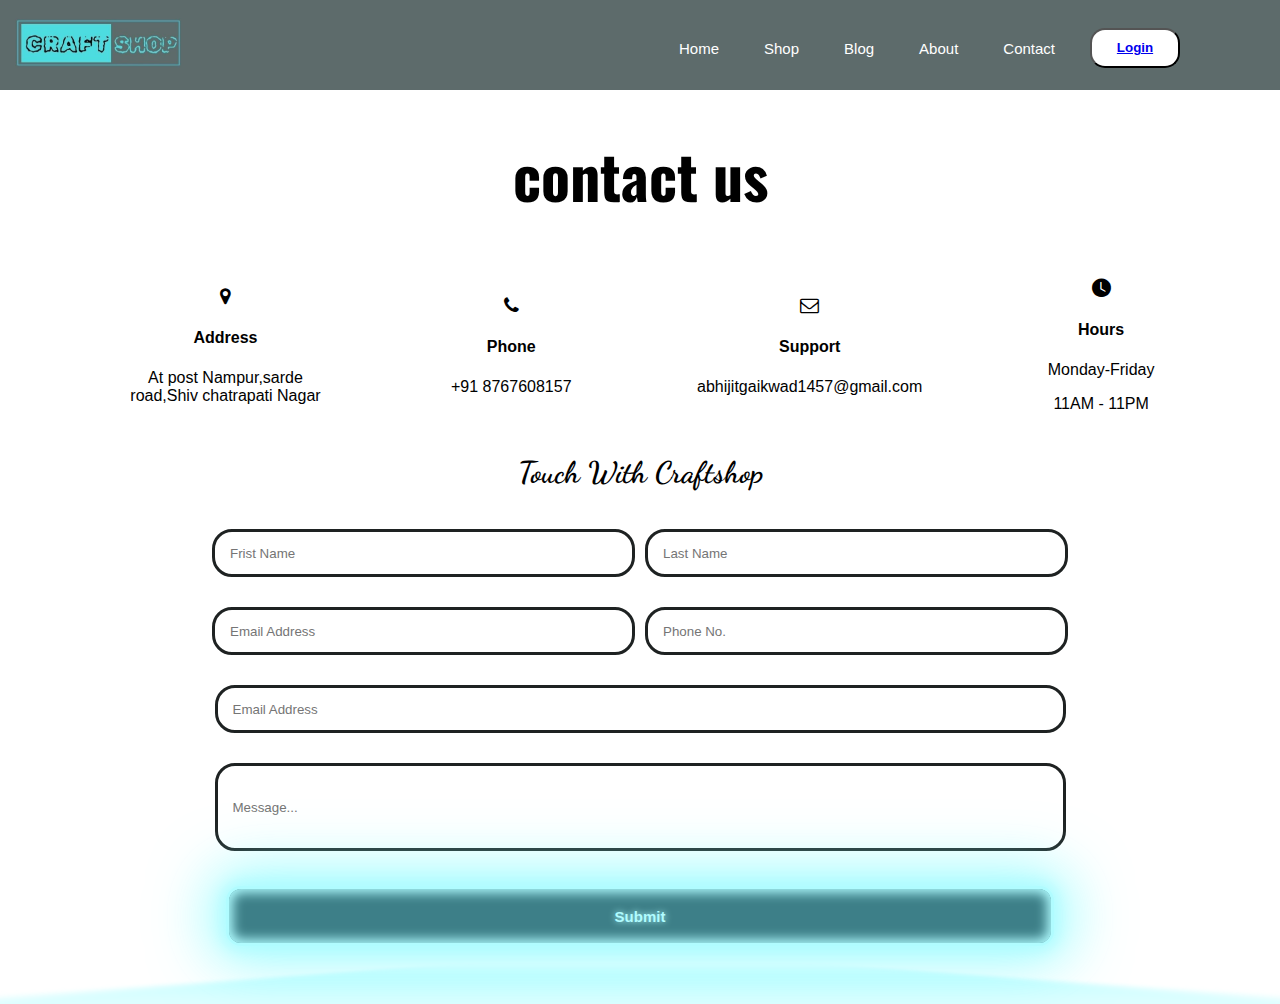
<file: subpages/contact_us.html>
<!DOCTYPE html>
<html lang="en">

<head>
    <meta charset="UTF-8">
    <meta name="viewport" content="width=device-width, initial-scale=1.0">
    <title>Document</title>
    <link rel="stylesheet" href="https://maxcdn.bootstrapcdn.com/font-awesome/4.7.0/css/font-awesome.min.css">
    <link rel="stylesheet" href="https://cdnjs.cloudflare.com/ajax/libs/font-awesome/4.7.0/css/font-awesome.min.css">
    <link rel="stylesheet" href="https://cdn.jsdelivr.net/npm/bootstrap-icons@1.11.3/font/bootstrap-icons.min.css">
    <link rel="stylesheet" href="../css/contact_us.css">
    <link rel="stylesheet" href="../css/landingpage.css">
    <link rel="stylesheet" href="../css/responsiveHome.css">
    <link rel="stylesheet" href="../css/blog.css">
    <link rel="stylesheet" href="../css/shop.css">
    <link rel="stylesheet" href="../css/about.css">
    <link rel="stylesheet" href="../css/login_page.css">
</head>

<body>
    <header>
        <div class="navbar">
            <div class="logo">
                <!-- <h1>CRAFTSHOP</h1> -->
                <img src="../assets/2.jpg">
            </div>
            <div class="links">
                <ul class="nav-links">

                    <a href="../index.html" id="links">Home</a>

                    <a href="../subpages/shop.html" id="links">Shop</a>

                    <a href="../subpages/blog.html" id="links">Blog</a>

                    <a href="../subpages/about.html" id="links">About</a>

                    <a href="../subpages/contact.html" id="links">Contact</a>

                    <div class="login-btn">
                        <button><a href="../subpages/login_page.html">Login</a></button>

                    </div>
                </ul>
            </div>
        </div>
    </header>

    <main>
        <div class="contact_us">
            <div class="heading">
                <h1>contact us</h1>
            </div>
            <div class="self-info">
                <div class="width-33" id="hour">
                    <h3>
                        <i class="fa fa-map-marker"></i>
                    </h3>
                    <h4>Address</h4>
                    <p>At post Nampur,sarde road,Shiv chatrapati Nagar</p>
                </div>
                <div class="width-33">
                    <h3>
                        <i class="fa fa-phone"></i>
                    </h3>
                    <h4>Phone</h4>
                    <p>+91 8767608157</p>
                </div>
                <div class="width-33">
                    <h3>
                        <i class="fa fa-envelope-o"></i>
                    </h3>
                    <h4>Support</h4>
                    <p>abhijitgaikwad1457@gmail.com</p>
                </div>
                <div class="width-33">
                    <h3>
                        <i class="bi bi-clock-fill"></i>
                    </h3>
                    <h4>Hours</h4>
                    <p>Monday-Friday</p>
                    <p>11AM - 11PM</p>
                </div>
            </div>
        </div>

        <form>
            <div class="heading1">
                <h2>Touch With Craftshop</h2> 
            </div>
            <div class="row1_2">
                <div>
                    <input type="text" placeholder="Frist Name">
                </div>
                <div>
                    <input type="text" placeholder="Last Name">
                </div>
            </div>
            <div class="row1_2">
                <div>
                    <input type="email" placeholder="Email Address">
                </div>
                <div>
                    <input type="phone" placeholder="Phone No.">
                </div>
            </div>
            <div class="subject" id="sub-msg">
                <input type="email" placeholder="Email Address">
            </div>
            <div class="Message" id="sub-msg">
                <input type="message" placeholder="Message...">
            </div>
            <div class="submit-btn">
                <button class="glowbutton">Submit</button>
            </div>
        </form>

    </main>
</body>

</html>
</file>
<file: css/contact_us.css>
@import url('https://fonts.googleapis.com/css2?family=Dancing+Script:wght@400..700&display=swap');


.contact_us .heading {
    text-align: center;
    font-size: 30px;
    padding: 0;
    margin: 0;
}

.self-info {
    display: flex;
    justify-content: space-evenly;
    align-items: center;
}

#hour {
    width: 200px;
}

.width-33 {
    text-align: center;
}

.row1_2 {
    display: flex;
    justify-content: center;
    padding: 15px;

    div {
        padding-left: 5px;
        padding-right: 5px;
    }

    input {
        width: 400px;
        height: 40px;
        border: 3px solid #1e2222;
        border-radius: 20px;
        padding-left: 15px;
    }
}

form {
    padding-top: 0px;

    .heading1 {
        text-align: center;
        font-size: 20px;
        font-family: "Dancing Script", cursive;

    }
}

#sub-msg {
    display: flex;
    justify-content: center;

}

.subject {
    padding: 15px;

    input {
        width: 828px;
        height: 40px;
        border: 3px solid #1e2222;
        border-radius: 20px;
        padding-left: 15px;
    }
}

.Message {
    padding: 15px;

    input {
        width: 828px;
        height: 80px;
        border: 3px solid #1e2222;
        border-radius: 20px;
        padding-left: 15px;

    }
}

.submit-btn {
    display: flex;
    align-items: center;
    justify-content: center;
    padding-top: 20px;

    button{
        width: 828px;
        height: 60px;
        
    }
}



.glowbutton {
    --glow-color: rgb(176, 252, 255);
    --glow-spread-color: rgba(123, 251, 255, 0.781);
    --enhanced-glow-color: rgb(206, 255, 255);
    --btn-color: rgb(61, 127, 136);
    border: 0.25em solid var(--glow-color);
    padding: 1em 3em;
    color: var(--glow-color);
    font-size: 15px;
    font-weight: bold;
    background-color: var(--btn-color);
    border-radius: 1em;
    outline: none;
    box-shadow: 0 0 1em 0.25em var(--glow-color),
        0 0 4em 1em var(--glow-spread-color),
        inset 0 0 0.75em 0.25em var(--glow-color);
    text-shadow: 0 0 0.5em var(--glow-color);
    position: relative;
    transition: all 0.3s;
}

.glowbutton::after {
    pointer-events: none;
    content: "";
    position: absolute;
    top: 120%;
    left: 0;
    height: 100%;
    width: 100%;
    background-color: var(--glow-spread-color);
    filter: blur(2em);
    opacity: 0.7;
    transform: perspective(1.5em) rotateX(35deg) scale(1, 0.6);
}

.glowbutton:hover {
    color: var(--btn-color);
    background-color: var(--glow-color);
    box-shadow: 0 0 1em 0.25em var(--glow-color),
        0 0 4em 2em var(--glow-spread-color),
        inset 0 0 0.75em 0.25em var(--glow-color);
}

.glowbutton:active {
    box-shadow: 0 0 0.6em 0.25em var(--glow-color),
        0 0 2.5em 2em var(--glow-spread-color),
        inset 0 0 0.5em 0.25em var(--glow-color);
}
</file>
<file: css/landingpage.css>
@import url('https://fonts.googleapis.com/css2?family=Protest+Revolution&display=swap');
@import url('https://fonts.googleapis.com/css2?family=Oswald:wght@200..700&family=Protest+Revolution&display=swap');


/* General Styles */
body {
  margin: 0;
  font-family: Arial, sans-serif;
}

/* Header Styles */
.logo img {
  font-family: 'Rubik Burned', sans-serif;
  height: 50px;
  margin: 0;
  padding: 0 0 0 15px;
}

header {
  position: fixed;
  z-index: 1;

}


main {
  padding-top: 90px;
  
}

header .navbar {
  display: flex;
  justify-content: space-between;
  align-items: center;
  background-color: #5d6b6b;
  color: #fff;
  width: 100vw;
  height: 90px;
}

html {
  scroll-behavior: smooth;
}

.search {
  display: flex;
  padding-left: 50vh;
  width: 400px;
  height: 30px;
}

.search input {
  flex: 0 0 100%;
  justify-content: flex-end;
  padding: 10px;
  box-sizing: border-box;
  border: 1px solid #ccc;
  border-radius: 5px;
  outline: none;
  width: 30px;
}

.search_icon {
  padding-left: 10px;
  padding-top: 3px;
}

.nav-links {
  list-style: none;
  display: flex;
  justify-content: flex-end;
  flex-grow: 1;
  color: #fff;

  font-size: 15px;
  padding-right: 100px;
  text-decoration: none;
}

.nav-links #links{
  text-decoration: none;
  text-align: center;
  padding: 17px 10px 10px 10px;
  text-decoration: none;
  margin-right: 25px;
  justify-content: end;
  color: #fff;
}

.nav-links #links:hover {
  cursor: pointer;
  color: #000;
  text-decoration: underline;

}

.login-btn button {
  height: 40px;
  width: 90px;
  margin-top: 5px;
  color: #000;
  background-color: #fff;
  border-radius: 15px;
  font-weight: 600;
  text-decoration: none;
}


.login-btn button :hover {
  color: #fff;
  background-color: #000000;
  box-shadow: rgba(0, 0, 0, 0.25) 0 8px 15px;
  transform: translateY(-2px);
  text-decoration: none;
}

/* .login-btn {
  margin: 8px 0 0 20px;
}


.login-btn a {
  margin: 0;
  color: #000000;
} */

/* Main Styles */

.btn {
  display: inline-block;
  align-items: center;
  padding: 5px 8px;
  margin-left: 10px;
  text-decoration: none;
  background-color: #333;
  font-size: 10px;
  color: #fff;
  border-radius: 5px;
}

.starting-bar {
  display: flex;
  justify-content: space-between;
  align-items: center;
  margin: 40px 50px 40px 50px;
}

.starting-bar .offer_5 {
  padding: 0 100px 0 0;
}

.hero {
  width: 100%;
  height: 100%;
  display: flex;
  justify-content: center;
  align-items: center;
  overflow: hidden;
}

.video {
  width: 100%;
  height: 100%;
  position: absolute;
  bottom: 0;
  z-index: -100;
  right: 0;
  top: 5px;
  display: flex;
  justify-content: center;
  align-items: center;
}

@media(min-aspect-ratio:16/9) {
  .video {
    width: 100%;
    height: auto;
  }
}

@media(max-aspect-ratio:16/9) {
  .video {
    width: auto;
    height: 100%;
  }
}

.main-info {
  text-align: start;
}

.main-info h4 {
  font-weight: 300;
  font-size: 20px;
  font-family: 'Times New Roman', Times, serif;
}

.main-info h2 {
  font-size: 50px;
  margin: 0;
  font-family: 'Kalam', Courier, monospace;
}

.main-info h1 {
  font-family: "Protest Revolution", sans-serif;
  font-size: 60px;
  color: #1097cc;
  margin: 0;
}

.main-info p {
  font-size: 15px;
  font-family: Verdana, Geneva, Tahoma, sans-serif;
}

#main_img {
  width: 100%;
}

.featured-products {
  text-align: center;
  padding: 50px 20px;
}

.heading {
  padding: 15px 0 15px 35px;
  text-align: start;
  font-family: "Oswald", sans-serif;
  font-optical-sizing: auto;
}


.products:hover {
  /* transform: scale(1.2);
  transition: transform 0.3s ease-in-out; */
}

.product_container {
  display: flex;
  flex-wrap: nowrap;
  justify-content: space-evenly;
  align-items: center;
  background-color: rgb(255, 255, 255);
  padding: 0 0 40px 0;
  height: 460px;
  animation: fadeIn 1.5s ease-in-out;
}

.product_container button{
  background-color: #1acbbf;
  color: #000;
  display: flex;
  justify-content: center;
  align-items: center;
  border-radius: 6px;
  border: 1px solid black;
  height: 30px;
  width: 90px;
  margin-left: 10px;
}

@keyframes fadeIn {
  from {
    opacity: 0;
  }

  to {
    opacity: 1;
  }
}

.products img {
  box-shadow: 10px 10px 7px rgb(75, 78, 79);
}

.products {
  text-align: start;
  padding: 10px 0;
}

.products .star {
  margin-left: 10px;
}

.products .amt {
  margin: 0 10px;
  display: flex;
  justify-content: space-between;
}

.products .amt span {
  font-size: 15px;
  font-weight: 700;
  color: #088178;
  margin: 10px 0;
}

.products h5 {
  padding-top: 10px;
  color: #1a1a1a;
  font-size: 14px;
  margin: 10px 10px;
}

.products i {
  font-size: 12px;
  color: rgb(243, 181, 25);
}

.products h4 {
  font-size: 15px;
  margin: 10px 0;
  font-weight: 700;
  color: #088178;
  text-decoration: line-through;
}

.offer_4 #offer_img4 {
  width: 100%;
  height: 550px;
  border-radius: 10px;
}

.offer {
  display: flex;
  justify-content: space-evenly;
}

#offer_img {
  width: 48%;
  height: 350px;
  margin: 60px 0 100px 0;
}

.products {
  margin-bottom: 30px;
}

.products img {
  width: 200px;
  height: 200px;
  object-fit: cover;
}

#offer_3 {
  width: 100%;
  height: 550px;
  border-radius: 10px;
}

/* Footer Styles */
footer {
  text-align: center;
  padding: 30px;
  background-color: #5d6b6b;
  color: #000;
  margin: 20px;
  border-radius: 10px;
}

/**/
footer {
  display: flex;
  flex-wrap: wrap;
  justify-content: space-between;
}

footer .col {
  display: flex;
  flex-direction: column;
  align-items: flex-start;
  margin-bottom: 20px;
  color: #000;
}

footer .col h2 {
  font-family: 'Rubik Burned', sans-serif;
}

footer .logo {
  margin-bottom: 30px;
}

footer h4 {
  font-size: 14px;
  padding-bottom: 20px;
}

footer p {
  font-size: 13px;
  padding-bottom: 0 0 8px 0;
}

footer a {
  font-size: 13px;
  text-decoration: none;
  color: #ffffff;
  margin-bottom: 13px;
}

footer .follow {
  margin-top: 20px;
}

footer .follow i {
  color: #ffffff;
  padding-right: 4px;
  cursor: pointer;
}

footer .install .row img {
  border: 1px solid #088178;
  border-radius: 6px;
}

footer .install img {
  margin: 10px 0 15px 0;
}

footer .follow i:hover,
footer a:hover {
  color: #1097cc;
}

footer .copyright {
  width: 100%;
  text-align: center;
}

#allimg {
  border-radius: 10px;
}

#allimg:hover{
  transform: scale(1.15);
  transition: transform 0.3s ease-in-out;
}

@media screen and (max-width: 600px) {

  .logo img {
    width: 60px;
    height: 30px;
  }

  .links {
    display: flex;
    flex-direction: column;
  }

  .links a {
    padding: 0;
    margin: 0;
  }

  ul {

    padding: 0;
    margin: 0;

  }

  #main_img {
    border-radius: 5px;
  }

  .products img {
    width: 100px;
    /* Adjusted image size */
    height: 100px;
    /* Adjusted image size */
    object-fit: cover;
  }
}

/* Scroll-to-top button */
.scroll-to-top {
  position: fixed;
  bottom: 20px;
  right: 20px;
  background-color: #333;
  color: #fff;
  padding: 10px;
  border-radius: 5px;
  cursor: pointer;
  display: none;
}

/* Offer image adjustments */
.offer {
  display: flex;
  justify-content: space-evenly;
}

#offer_img {
  width: 100%;
  max-width: 600px;
  height: auto;
}

/*view more*/
</file>
<file: css/responsiveHome.css>
@media screen and (max-width:799px) {
    .section-p1 {
        padding: 40px 40px;
    }

    #navbar {
        display: flex;
        flex-direction: column;
        align-items: flex-start;
        justify-content: flex-start;
        position: fixed;
        top: 0;
        right: -300px;
        height: 100vh;
        width: 300px;
        background-color: #E3E6F3;
        box-shadow: 0 40px 60pc rgba(0, 0, 0, 0.1);
        padding: 80px 0 0 10px;
        transition: all 0.4s ease;
    }

    #navbar.active {
        right: 0;
    }

    #navbar li {
        margin-bottom: 25px;
    }

    #mobile {
        display: flex;
        align-items: center;
    }

    #mobile i {
        color: #1a1a1a;
        font-size: 24px;
        padding-left: 20px;
    }

    #close {
        display: initial;
        font-size: 24px;
        position: absolute;
        top: 30px;
        left: 30px;
        color: #222;
    }

    .lg-bag {
        display: none;
    }

    #hero {
        height: 70vh;
        padding: 0 80px;
        background-position: top 30% right 30%;
    }

    #feature {
        justify-content: center;

    }

    #feature .fe-box {
        margin: 15px 15px;
    }

    #product1 .pro-container {
        justify-content: center;
    }

    #product1 .pro {
        margin: 15px;
    }

    #banner {
        height: 20vh;
    }

    #sm-banner .bannner-box {
        min-width: 100%;
        height: 30vh;
    }

    #sm-banner .bannner-box:nth-child(2) {
        background-position: center;
        background-repeat: no-repeat;
        background-size: cover;
    }

    #banner3 {
        padding: 0 40px;
    }

    #banner3 .banner-box {
        width: 28%;
    }

    #newsletter .form {
        width: 70%;
    }
}

@media screen and (max-width:477px) {
    #navbar {
       width: 225px;
    }
    .section-p1{
        padding: 20px;
    }
    #header {
        padding: 10px 30px;
    }

    #hero {
        padding: 0 20px;
        background-position: 55%;
    }
    h2 {
        font-size: 32px;
    }
    h1{
        font-size: 38px;
    }
    #feature .fe-box {
        width: 155px;
        margin: 0 0 15px 0;
    }
    #feature {
        justify-content: space-between;
    }
    #product1 .pro {
       width: 100%;
    }
    #banner {
        height: 40vh;
    }
    #sm-banner .bannner-box {
        height: 40vh;
    }
    #sm-banner .bannner-box:nth-child(2) {
        margin-top: 20px;
    }
    #banner3 {
        padding: 0 20px;
    }
    #banner3 .banner-box {
        width: 100%;
    }
    #newsletter {
        padding: 40px 20px;
    }
    #newsletter .form {
        width: 100%;
    }
    footer .copyright {
        text-align: start;
    }
}
</file>
<file: css/blog.css>
/* @import url(../css/style.css);
@import url(../css/responsiveHome.css); */

#page-header.blog-header {
    background: url(../assets/banner/b19.jpg);
    background-position: center;
    background-size: cover;
    height: 250px;
    text-align: center;
    font-size: 20px;
    padding-top: 10px;
    margin-top: 20px;

}

#blog {
    padding: 40px 150px 0 150px;
}

.header h2{
    font-family: 'Rubik Burned' ,sans-serif;
}

#blog .blog-box {
    display: flex;
    flex-direction: row;
    align-items: center;
    width: 100%;
    padding-bottom:10px ;
    position: relative;
}

#blog .blog-img {
    width: 50%;
    margin: 40px;
}

#blog img {
    width: 100%;
    height: 300px;
    object-fit: cover;
}

#blog .blog-details {
    width: 50%;
}

#blog .blog-details a {
    text-decoration: none;
    font-size: 11px;
    color: black;
    font-weight: 700;
    position: relative;
    transition: 0.3s;
}

#blog .blog-details a::after {
    content: "";
    width: 50px;
    height: 1.5px;
    background-color: black;
    position: absolute;
    top: 4px;
    right: -60px;
}

#blog .blog-details a:hover {
    color: #088178;
}
#blog .blog-details a:hover::after{
    background-color: #088178;
}

#blog .blog-box h1{
    position: absolute;
    top: -12px;
    left: 35px;
    font-size: 70px;
    font-weight: 700;
    color: #c9cbce;
    z-index: -9;
}

@media screen and (max-width:477px) {
    #blog {
        padding: 100px 20px 0 20px;
    }
    #blog .blog-box {
        display: flex;
        flex-direction: column;
        align-items: flex-start;
        width: 100%;
        position: relative;
        margin-bottom: 55px;
    }
    #blog .blog-img {
        width: 100%;
        margin: 0px;
        margin-bottom: 30px;
    }
    #blog .blog-details {
        width: 100%;
    }
    #blog .blog-box h1 {
        position: absolute;
        top: -45px;
        left: 5px;
        font-size: 70px;
        font-weight: 700;
        color: #c9cbce;
        z-index: -9;
    }
}
#blog-5{
    padding: 0px 0px 30px 0px;
}

#pagination section-p1{
    padding: 30px 30px 30px 30px;
}
</file>
<file: css/shop.css>
@import url('https://fonts.googleapis.com/css2?family=Dancing+Script:wght@400..700&display=swap');
#pagination{
    text-align: center;
    padding: 0 30px 30px 30px; 
}
#pagination a{
    text-decoration: none;
    background-color: rgb(75, 78, 79);
    padding: 15px 20px;
    border-radius: 4px;
    color: white;
    font-weight: 600;
}
#pagination a i{
    font-size: 16px;
    font-weight: 600;
}

.featured-products h2{
    font-family: "Dancing Script", cursive;
    font-size: 35px;
}

#allimg{
    border-radius: 10px;
}

.product h3{
    font-size: 15px;
}
</file>
<file: css/about.css>
#page-header.about-header{
    background: url(../assets/about/banner.png);
    background-position: center;
    background-size: cover;
    height: 200px;
    text-align: center;
    font-size: 20px;
    padding-top: 10px;
}

#about-head img{
    width: 50%;
    height: auto;
}
#about-head{
    display: flex;
    align-items: center;
}
#about-head div{
    padding-left: 40px;
}
#about-app{
    text-align:center;
}
#about-app .video{
    width: 70%;
    height: 100%;
    margin: 30px auto 0 auto;
}
#about-app .video video{
    width: 100%;
    height: 100%;
    border-radius: 20px;
}

@media screen and (max-width:477px){
    #about-head {
        flex-direction: column;
    }
    #about-head img {
        width: 100%;
        margin-bottom: 20px;
    }
    #about-head div {
        padding-left: 0px;
    }
    #about-app .video {
        width: 100%;
    }
}

#feature{
    display: flex;
    justify-content: center;
    padding: 25px;
}

.fe-box{
    padding: 0 20px 0 20px;
}
</file>
<file: css/login_page.css>
.body-part {
    margin: 0;
    padding: 0;
    background-image: url("../assets/login_form_bg.jpg");
    width: 1519px;
    height: 557px;
}

.body-part {
    display: flex;
    justify-content: center;
    align-items: center;
    min-height: 100vh;
}

.login-btn a {
    text-align: end;

}

.login-btn button {
    height: 40px;
    width: 90px;
    margin-top: 5px;
    color: #000;
    background-color: #fff;
    border-radius: 15px;
    font-weight: 600;
    text-decoration: none;
}


.login-btn button:hover {
    color: #fff;
    background-color: #000000;
    box-shadow: rgba(0, 0, 0, 0.25) 0 8px 15px;
    transform: translateY(-2px);
}

/* .login-btn button:active {
    box-shadow: none;
    transform: translateY(0);
} */



.wrapper {
    height: 400px;
    width: 300px;
    border: 3px solid #000;
    padding: 10px;
    border-radius: 20px;
    background: transparent;
    backdrop-filter: blur(18px);
    box-shadow: 0 0 30px rgba(38, 171, 23, 0.5);
    display: flex;
    justify-content: center;
    align-items: center;
    overflow: hidden;
    /* transform: scale(0); */
    transition: height .2s ease;
}

.wrapper.active {
    height: 450px;
}

.cancel-icon {
    position: absolute;
    right: 0px;
    top: 0px;
    width: 35px;
    height: 35px;
    background: #000;
    font-size: 20px;
    color: #ffffff;
    display: flex;
    justify-content: center;
    align-items: center;
    border-bottom-left-radius: 20px;
    border-top-right-radius: 15px;
    z-index: 1;
    cursor: pointer;

}

.tabs {
    text-align: center;
    padding-bottom: 5px;
    top: 0;
}



.input_field {
    position: relative;
    width: 100%;
    height: 50%;
    border-bottom: 2px solid #000;
    margin: 40px 0 25px 0;
}


.input_field label {
    position: absolute;
    top: 50%;
    left: 5px;
    transform: translatey(-50%);
    color: #000;
    pointer-events: none;
}

.input_field input:focus~label,
.input_field input:valid~label {
    top: -15px;
}

.input_field input {
    width: 100%;
    height: 100%;
    background: transparent;
    border: none;
    outline: none;
    padding: 4px 0 10px 3px;
}

.input_field ion-icon {
    position: absolute;
    right: 8px;
    line-height: 57px;
}

.forgot {
    display: flex;
    justify-content: space-between;
    font-size: 12px;
    text-decoration: none;

}

.forgot a:hover {
    text-decoration: underline;
    color: #000;
}

.forgot label {
    font-size: 15px;
}

.btn1 button {
    text-align: center;
    width: 250px;
    height: 30px;
    margin-top: 15px;
    background: #000;
    color: #ffffff;
    border-radius: 10px;
}

.login-regi {
    font-size: 15px;
    display: flex;
    justify-content: center;
    align-items: center;
}

.wrapper .login {
    transition: transform .18s ease;
    transform: translateX(0)
}

.wrapper.active .login {
    transition: none;
    transform: translateX(-400px);
}

.wrapper.active .Ragi {
    transition: transform .18s ease;
    transform: translateX(0);
}

.wrapper .Ragi {
    position: absolute;
    transition: none;
    transform: translateX(350px);
}
</file>
